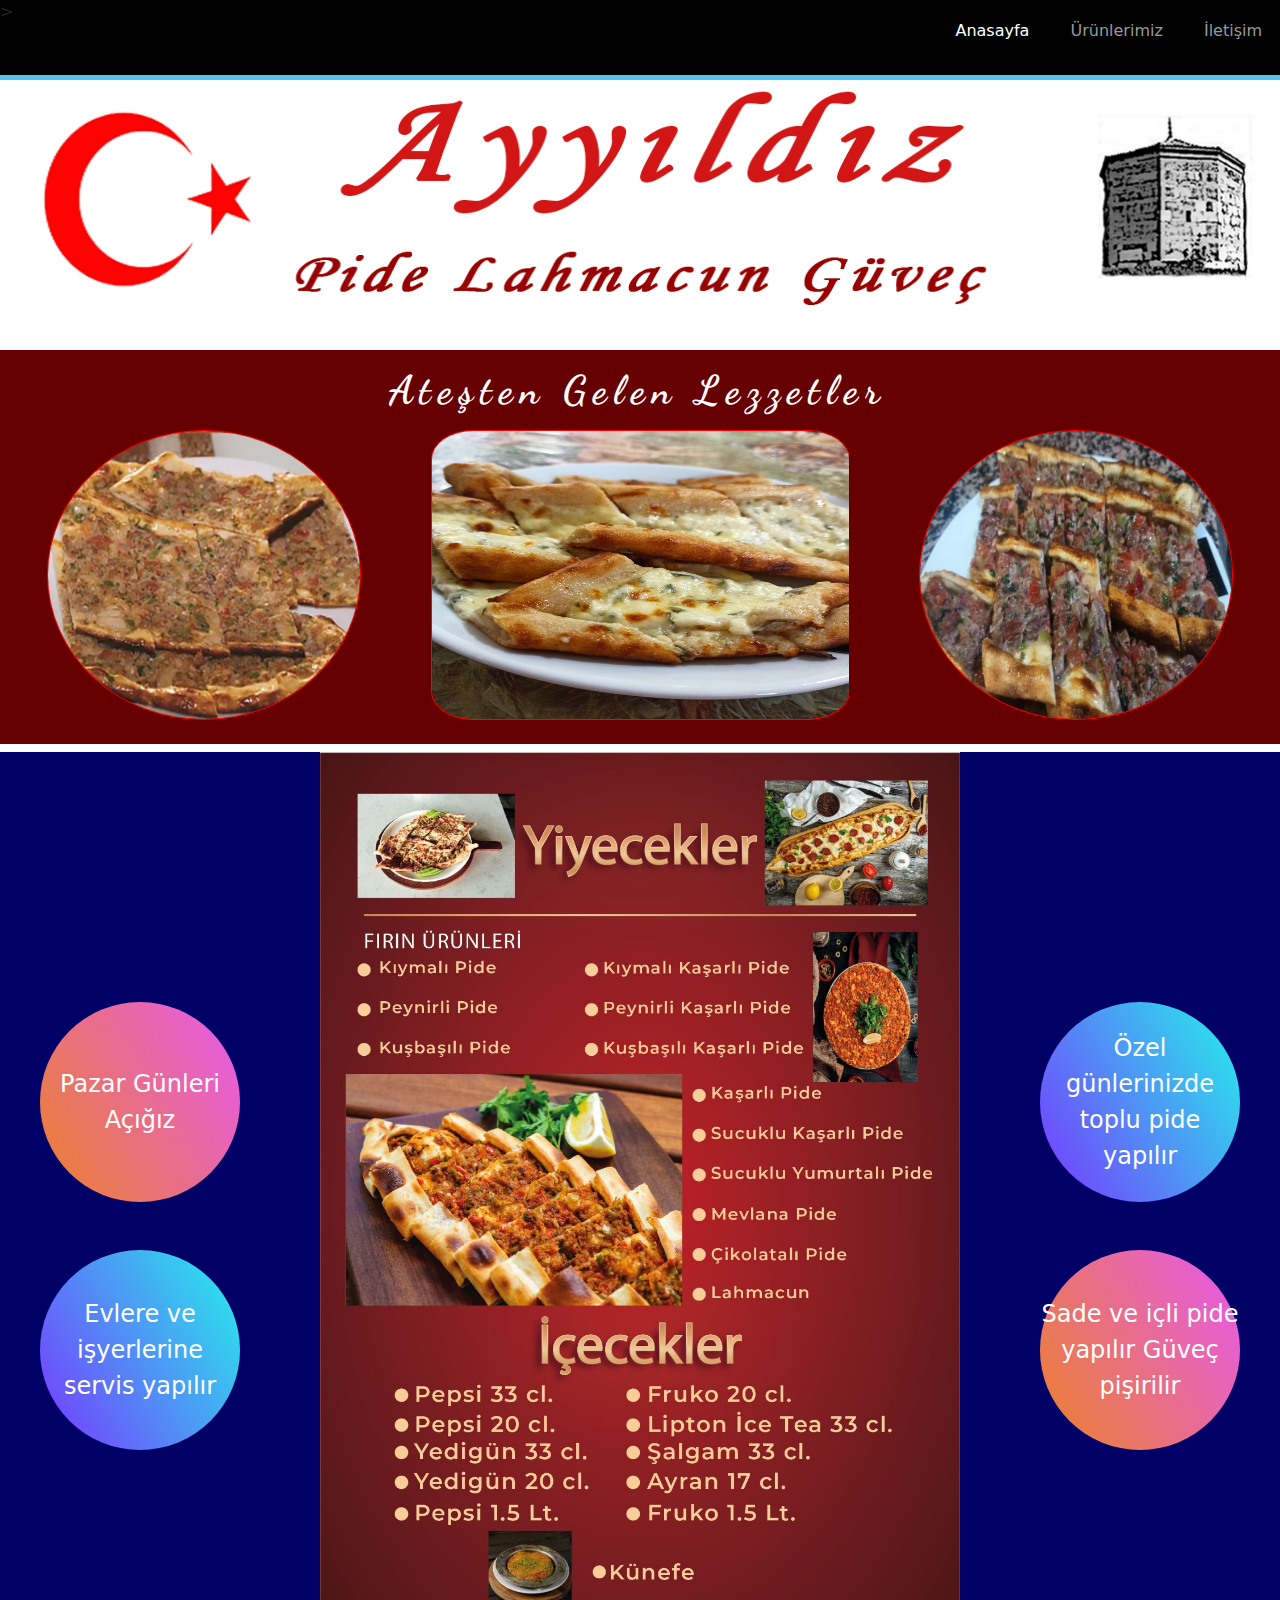
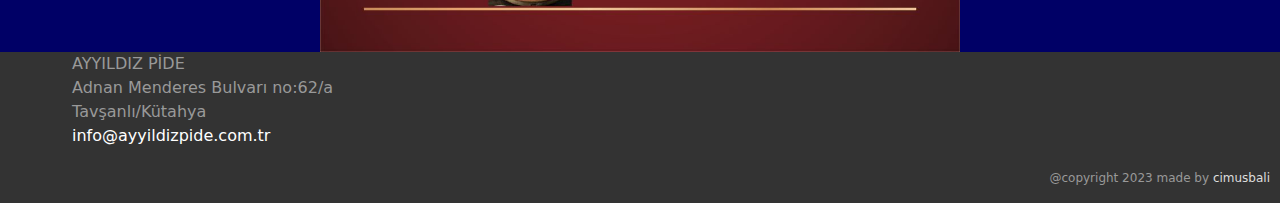
<file: index.html>
<!DOCTYPE html>
<html>
<head>
	<meta charset="utf-8">
	<meta name="viewport" content="width=device-width, initial-scale=1">
  <meta name="description" content="Ayyıldız Pide Güveç,Tavşanlı Pide Güveç Lahmacun,Tavşanlı Güveci,Güveçci Çete,">
   <meta name="keywords" content="Tavşanlı,Ayyıldız,Pide,Güveç,Lahmacun,Tavşanlı Ayyıldız,Ayyıldız Pide,Ayyıldız Güveç,Tavşanlı      Güveç,Tavşanlı Güveci,Güveçci Çete"><meta name="geo.region" content="TR-KÜTAHYA">
  <meta name="geo.placename" content="Tavşanlı">
  <meta name="geo.position" content="39.4350;29.9172">
  <meta name="geo.region" content="TR-KÜTAHYA">
  <meta name="geo.placename" content="Tavşanlı">
  <meta name="geo.position" content="39.4350;29.9172">
	
	<title>Pide Lahmacun Tavşanlı Güveci | Ayyıldız Pide</title>
</head>

<link rel="preconnect" href="https://fonts.googleapis.com">
<link rel="preconnect" href="https://fonts.gstatic.com" crossorigin>
<link href="https://fonts.googleapis.com/css2?family=Dancing+Script:wght@400;500;600;700&family=Open+Sans:ital,wght@0,400;0,500;0,700;1,400;1,500&display=swap" rel="stylesheet">

 <!-- Bootstrap CSS -->
<link rel="stylesheet" type="text/css" href="https://cdn.jsdelivr.net/npm/bootstrap@5.2.0-beta1/dist/css/bootstrap.min.css">

<link rel="stylesheet"  href="css/owl.carousel.min.css">
<link rel="stylesheet"  href="css/owl.theme.default.min.css">
<link rel="stylesheet"  href="css/style.css">
<link rel="stylesheet"  href="style-2.css">


<body>

     
    <!-- topnav -->
    <nav class="topnav" id="topnavId" >
    <div class="topmenu" >
        <a href="anasayfa.html" class="active">Anasayfa</a>
        <a href="ürünlerimiz.html">Ürünlerimiz</a>
        <!-- <a href="hakkımızda.html">Hakkımızda</a> -->
        <a href="iletişim.html">İletişim</a>
<!--<a href="javascript:void(0)" class="icon" onclick="responsiveMenu()">&#9776;</a> -->
    </div> > 
   </nav>


   <!-- header -->
   <header class="header">
     <div class="container-fluid">
      <img id="banner" class="mx-auto" src="resim/banner-12-3.png">
      <img id="banner-2" class="mx-auto" src="resim/banner-12-3-mini.png">
      <!-- <hr class="hr"> -->    
    </div>
    </header>


    <!-- content -->
    <section id="sec1">
    <div class="container-fluid ">
    <h1 class="ates text-center">Ateşten Gelen Lezzetler</h1>
    <div class="d-flex justify-content-around">
    <div class="col-md-3">
<div class="owl-carousel ">
  <img class="img"src="img/img1.jpg"> 
  <img class="img"src="img/img2.jpg"> 
  <img class="img"src="img/img3.jpg"> 
  <img class="img"src="img/img4.jpg"> 
  <img class="img"src="img/img5.jpg"> 
  <img class="img"src="img/img6.jpg"> 
  <img class="img"src="img/img7.jpg"> 
  <img class="img"src="img/img8.jpg"> 
</div>
</div>

 <div class=" col-md-4">
<div class="owl-carousel">
  <img class="img-2"src="img/img2.jpg"> 
  <img class="img-2"src="img/img3.jpg"> 
  <img class="img-2"src="img/img4.jpg"> 
  <img class="img-2"src="img/img5.jpg"> 
  <img class="img-2"src="img/img6.jpg"> 
  <img class="img-2"src="img/img7.jpg"> 
  <img class="img-2"src="img/img8.jpg"> 
  <img class="img-2"src="img/img1.jpg"> 
</div>
</div>

 <div class="col-md-3">
<div class="owl-carousel">
 <img class="img"src="img/img3.jpg"> 
 <img class="img"src="img/img4.jpg"> 
 <img class="img"src="img/img5.jpg"> 
 <img class="img"src="img/img6.jpg"> 
 <img class="img"src="img/img7.jpg"> 
 <img class="img"src="img/img8.jpg"> 
 <img class="img"src="img/img1.jpg"> 
 <img class="img"src="img/img2.jpg"> 
</div>
</div>
</div>
</div>
</section>

<!-- menu1 -->
<section id="sec2" class="mt-2 w-100 d-flex justify-content-around align-items-center align-items-md-stretch">

<aside id="aside1" class="align-content-around">
    <div class="asd-txt1  d-flex  align-items-center text-center justify-content-center mt-5">
        <div class="txt">Pazar Günleri Açığız</div>
    </div>

    <div class="asd-txt2 d-flex  align-items-center text-center justify-content-center mt-5">
        <div class="txt">Evlere ve işyerlerine servis yapılır</div>
    </div>
</aside>

<div class="col-12 col-md-6 ">
    <div class="menu2 d-flex justify-content-center">
     <img src="img/menu-2.jpg">
    </div>
</div>

<aside id="aside2" class="align-content-around">
    <div class="asd-txt3 d-flex  align-items-center text-center justify-content-center mt-5">
        <div class="txt">Özel günlerinizde toplu pide yapılır</div>
    </div>

    <div class="asd-txt4 d-flex  align-items-center text-center justify-content-center mt-5">
        <div class="txt">Sade ve içli pide yapılır Güveç pişirilir</div>
    </div>
</aside>
</section>



<!-- footer -->

<footer class="d-flex flex-column">
     
    <ul class="foot-text1 ">
    <li> AYYILDIZ PİDE</li>
    <li>Adnan Menderes Bulvarı no:62/a</li>
    <li>Tavşanlı/Kütahya </li>
    <li> <a href="mailto:info@ayyildizpide.com.tr" style="text-decoration:none"> info@ayyildizpide.com.tr</a> </li>
    </ul>
  
    <div class="foot-text2 d-flex justify-content-end">
      <p class="text-end"> @copyright 2023 made by <a href="mailto:cimusbali@gmail.com">cimusbali</a></p>
    </div> 
</footer>

 


	
<script src="js/jquery-3.6.0.min.js"></script>
<script src="js/owl.carousel.min.js"></script>
<script src="js/script.js"></script>
<!-- Bootstrap Javascript -->
<script src="https://cdn.jsdelivr.net/npm/bootstrap@5.2.0-beta1/dist/js/bootstrap.bundle.min.js"></script>

</body>
</html>
</file>
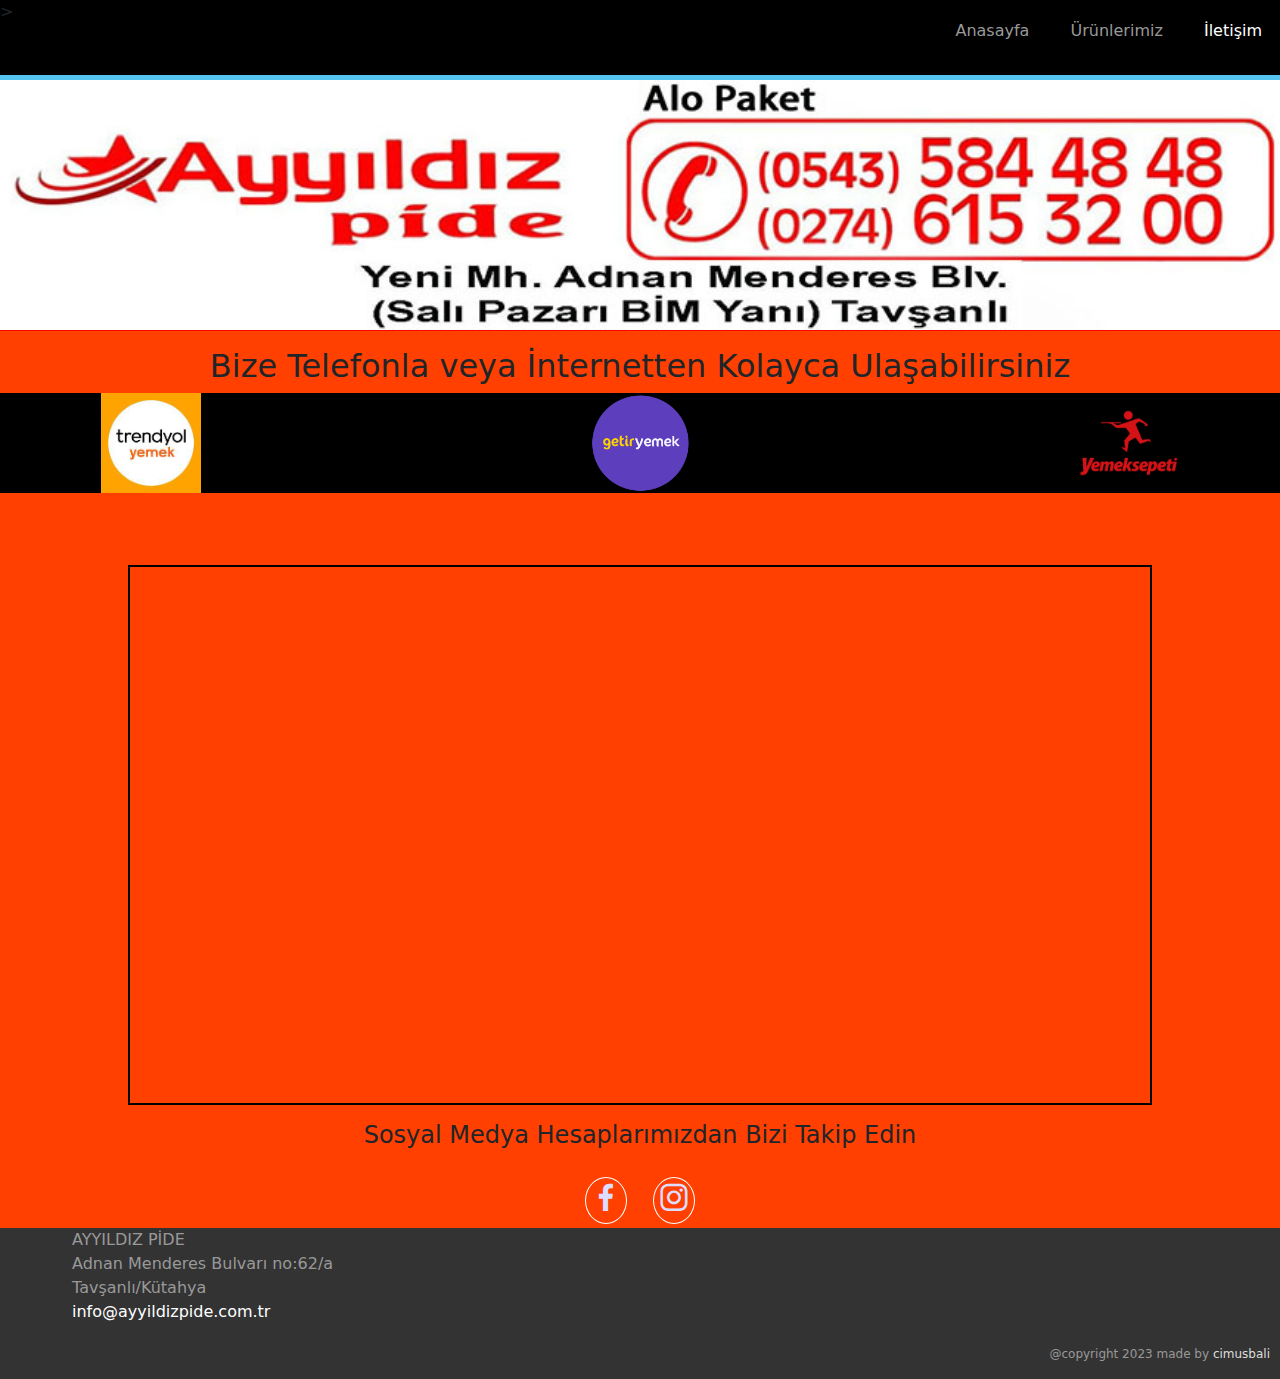
<file: iletişim.html>
<!DOCTYPE html>
<html>
<head> 
<meta charset="utf-8">
<meta name="viewport" content="width=device-width, initial-scale=1">
<title> İletişim </title>

 <!-- Bootstrap CSS -->
<link rel="stylesheet" type="text/css" href="https://cdn.jsdelivr.net/npm/bootstrap@5.2.0-beta1/dist/css/bootstrap.min.css">

 <!-- sosyal ikon link -->
 <link href='https://unpkg.com/boxicons@2.0.7/css/boxicons.min.css' rel='stylesheet'>

<style type="text/css">

  * {margin:0; padding:0; box-sizing:border-box;}

  .topmenu { float:right; margin-top:5px; position:relative ;}

  .topnav {height: 80px; background-color:#000; overflow: hidden; border-bottom: 5.5px solid 
  #54c3ee;} 

  .topnav a { display:inline-block; color: #999; padding: 14px 18px;
   text-decoration: none; font-size: 16px; }

  .topnav a.active, .topnav a:hover {color: #fff} 

  .topnav .icon {float: right; display: none;} /*icon görünmüyor mobil de açılacak*/

  .bnr { width:100%; text-align: center; border-bottom:1px solid red;}

   #banner-3 {width:100%; height: 250px;}

   #banner-4 {position: absolute; width: 100%; top: 58px; left: 0; display: none;} 

   #resimler {background:#000;}

   #sec-1 {background:#ff4000;}

   iframe {width: 80%;height:60vh;}

  .hrt {text-align: center;}

  #resimler { margin-top:5px;}

  .resim {width: 100px; height: 100px; } 

  .tlf {width: 80%;height: 200px;}

  footer {background: #333; color: #999; bottom: 0;}

  footer ul li {display: block;}

  footer ul li a {text-decoration:none; color:#fff;}

 .foot-text1 {  margin-left: 40px; list-style: none;}

 .foot-text2 { margin-top: 5px; padding-right:10px; font-size:12px;}

 .foot-text2 a {text-decoration: none; color: #ddd;}

 .foot-text2 a:hover { color: #55f;}


 .social-icon a {font-size:36px; color:#ddf; border:1px solid white; border-radius:100%; 
                  margin:10px; padding:2px;}
 .social-icon a.face:hover{ background:#00a}
 .social-icon a.inst:hover{ background:#a00}

   @media screen and (max-width: 480px) {
  .topnav {width: 100%;}
  .topmenu { float:right; }
  .topnav a {padding:5px 5px; font-size: 12px;}
   #banner-3 {display: none;}
   #banner-4 {display:block; width: 100%; height:160px;}/* border-bottom:1px solid red;} */
   /* #sec-1 h2.bslk {position:relative; margin-top:250px; } */
   #resimler {margin-top: 120px; width:103%;}
  .resim {width: 70px; height: 70px; }
  .foot-text1{margin-left: 0; padding-left: 0;}
  .foot-text2 {font-size: 10px}

  }

</style>
</head>

<body>
	<!-- topnav -->
    <nav class="topnav" id="topnavId" >
    <div class="topmenu" >
        <a href="index.html">Anasayfa</a>
        <a href="ürünlerimiz.html">Ürünlerimiz</a>
        <!-- <a href="hakkımızda.html">Hakkımızda</a> -->
        <a href="iletişim.html" class="active">İletişim</a>
<!--<a href="javascript:void(0)" class="icon" onclick="responsiveMenu()">&#9776;</a> -->
    </div> > 
   </nav>

<!-- content -->
<section id="sec-1">
<div class="">
    <div class="bnr">
         <img id="banner-3" class="tlf" src="resim/logo tel adres.png">
         <img id="banner-4" class="tlf-2" src="resim/logo tel adres-2-mini-2.png">
    </div>

        <h2 class="bslk mt-3 text-center">Bize Telefonla veya İnternetten Kolayca Ulaşabilirsiniz</h2>
      <div class="row justify-content-between" id="resimler">
      
       <div class="col-3 text-center" >
         <img class="resim" src="resim/trendyolymk.png">
       </div>
       <div class="col-3 text-center" >
         <img class="resim" src="resim/gy.png">
       </div>
       <div class="col-3 text-center" >
         <img class="resim" src="resim/yemeksepeti.png">
       </div>
     </div> <br>
    

      <div class="hrt mt-5" > 
     <iframe src="https://www.google.com/maps/embed?pb=!1m18!1m12!1m3!1d1538.4405383033252!2d29.49903905683405!3d39.53973671642949!2m3!1f0!2f0!3f0!3m2!1i1024!2i768!4f13.1!3m3!1m2!1s0x14c975576b82354b%3A0xfb9984a0af377599!2sAyy%C4%B1ld%C4%B1z%20Pide%20Salonu!5e0!3m2!1str!2str!4v1649359974491!5m2!1str!2str"  align="center" style="border:2px solid black;  " allowfullscreen="" loading="lazy" referrerpolicy="no-referrer-when-downgrade"></iframe> 
    </div>


         <!-- social icons -->
      <div class="social-icon text-center">
        <h4 class="p-3">Sosyal Medya Hesaplarımızdan Bizi Takip Edin</h4>
        <a href="https://www.facebook.com/profile.php?id=100063769861954" class="face" target="_blank"> <i class='bx bxl-facebook'></i></a>
        <a href="https://instagram.com/ayyildizpidesalonu?igshid=ZDdkNTZiNTM=" class="inst" target="_blank"> <i class='bx bxl-instagram'></i></a>
    </div>
  </div>
    </section>	

<!-- footer -->
<footer class="d-flex flex-column">
     
    <ul class="foot-text1 ">
    <li> AYYILDIZ PİDE</li>
    <li>Adnan Menderes Bulvarı no:62/a</li>
    <li>Tavşanlı/Kütahya</li>
    <li> <a href="mailto:info@ayyildizpide.com.tr"> info@ayyildizpide.com.tr</a> </li>
    </ul>
  
    <div class="foot-text2">
      <p  class="text-end"> @copyright 2023 made by <a href="mailto:cimusbali@gmail.com">cimusbali</a></p>
    </div> 
</footer>


</body>
</html>
</file>
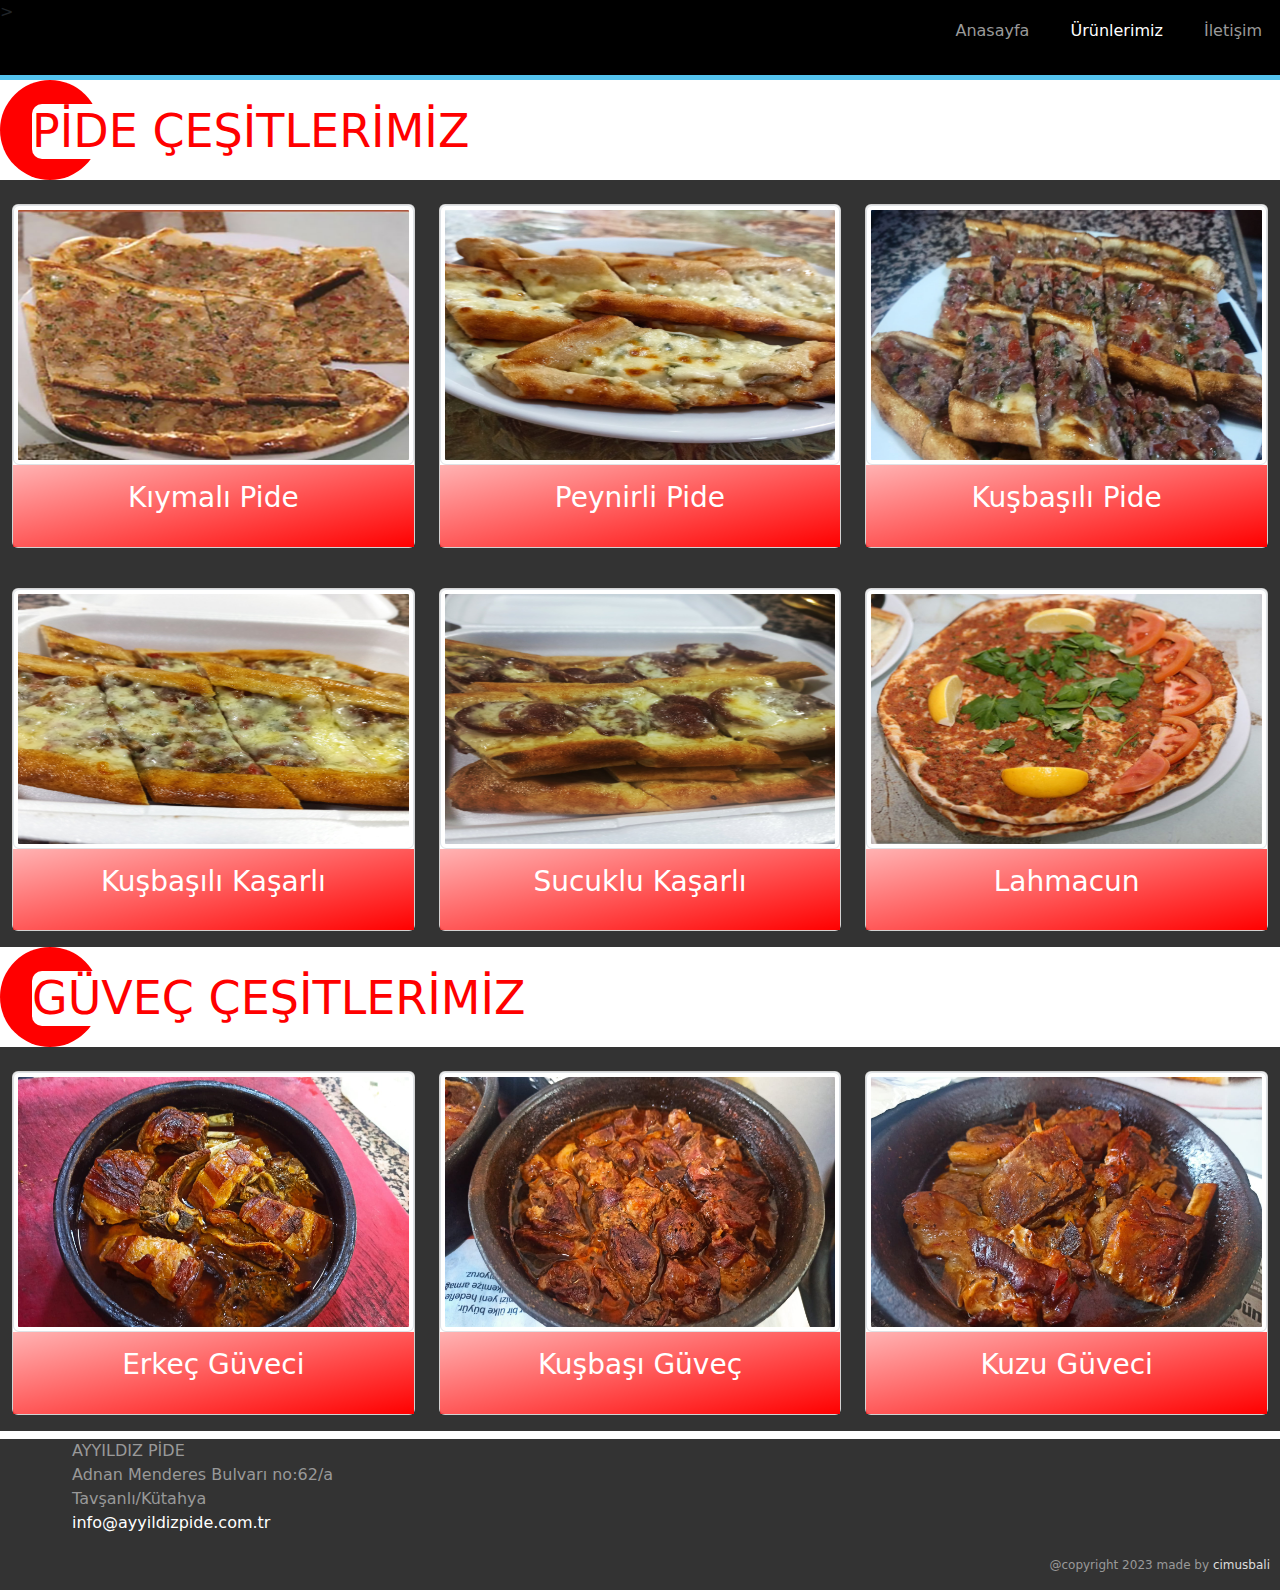
<file: ürünlerimiz.html>
<!DOCTYPE html>
<html lang="en">
<head>
    <meta charset="UTF-8">
    <meta http-equiv="X-UA-Compatible" content="IE=edge">
    <meta name="viewport" content="width=device-width, initial-scale=1.0">
    <title>Ürünlerimiz</title>

  <!-- Bootstrap CSS -->
<link rel="stylesheet" type="text/css" href="https://cdn.jsdelivr.net/npm/bootstrap@5.2.0-beta1/dist/css/bootstrap.min.css">
<style>
 * {margin:0; padding:0; box-sizing:border-box;}

.topmenu { float:right; margin-top:5px; position:relative ;}

.topnav {height: 80px; background-color:#000; overflow: hidden; border-bottom: 5.5px solid 
#54c3ee;} 

.topnav a { display:inline-block; color: #999; padding: 14px 18px;
 text-decoration: none; font-size: 16px; }

.topnav a.active, .topnav a:hover {color: #fff} 

.topnav .icon {float: right; display: none;} /*icon görünmüyor mobil de açılacak*/

/* #ürünlerimiz { background-image: linear-gradient(to right, rgba(255,0,0,0), rgba(255,0,0,1));} */

.başlık1, .başlık2 {font-size:46px; color:red;}

.başlık1, .başlık2 {position:absolute; left:2rem; background:white; border-radius:10px;}

.moon {width:100px; height:100px; border-radius:50%; background:red;
 clip-path:polygon(50% 0%  80% 50%, 50% 100%  20% 50%);}

.row {background:#333; padding-bottom:1rem;}

.resim { width:420px; height:260px; }

.resim:hover {transform:scale(1.2); transition: all 0.5s; overflow:hidden;}

.card-body { background-image: linear-gradient(to bottom right, rgba(255,0,0,.3), rgba(255,0,0,1));}

.card-title h3 {color:#fff;}

footer {background: #333; color: #999; bottom: 0;}

footer ul li {display: block;}

footer ul li a {text-decoration:none; color:#fff;}

.foot-text1 {  margin-left: 40px; list-style: none;}

.foot-text2 { margin-top: 5px; padding-right:10px; font-size:12px; }

.foot-text2 a {text-decoration: none; color: #ddd;}

.foot-text2 a:hover { color: #55f;}


@media screen and (max-width: 480px) {
  .topnav {width: 100%;}
  .topmenu {float:right;}
  .topnav a {padding:5px 5px; font-size: 12px;}
  .başlık1, .başlık2 {font-size:30px; left:1.25rem;}
  .moon {width:80px; height:80px;}
  .foot-text1{margin-left: 0; padding-left: 0;}
  .foot-text2 {font-size: 10px}

}
</style>
</head>
<body>

  <!-- topnav -->
    <nav class="topnav" id="topnavId" >
        <div class="topmenu" >
            <a href="index.html">Anasayfa</a>
            <a href="ürünlerimiz.html" class="active">Ürünlerimiz</a>
            <!-- <a href="hakkımızda.html">Hakkımızda</a> -->
            <a href="iletişim.html">İletişim</a>
    <!--<a href="javascript:void(0)" class="icon" onclick="responsiveMenu()">&#9776;</a> -->
        </div> > 
       </nav>

  <section id="ürünlerimiz">

    <div class="moon">
        <h1 class="başlık1 mt-4"> PİDE ÇEŞİTLERİMİZ</h1>
   </div>

<div class="row mx-auto">
    <div class="col-md-4 mt-4 rounded">
            <div class="card">
              <img src="img/img1.jpg" class="resim img-thumbnail">
               <div class="card-body">
                <div class="card-title text-center"> <h3> Kıymalı Pide </h3> </div>
            <p> </p>
          </div>
        </div>
      </div>

       <div class="col-md-4 mt-4 rounded">
            <div class="card">
              <img src="img/img2.jpg" class="resim img-thumbnail">
               <div class="card-body">
                <div class="card-title text-center"> <h3> Peynirli Pide </h3> </div>
            <p> </p>
          </div>
        </div>
      </div>

       <div class="col-md-4 mt-4 rounded">
            <div class="card">
              <img src="img/img3.jpg" class="resim img-thumbnail">
               <div class="card-body">
                <div class="card-title text-center"> <h3> Kuşbaşılı Pide </h3> </div>
            <p> </p>
          </div>
        </div>
      </div>
      </div>


        <div class="row mx-auto">
         <div class="col-md-4 mt-4 rounded">
            <div class="card">
              <img src="img/img4.jpg" class="resim img-thumbnail">
               <div class="card-body">
                <div class="card-title text-center"> <h3> Kuşbaşılı Kaşarlı </h3> </div>
            <p></p>
          </div>
        </div>
      </div>

      <div class="col-md-4 mt-4 rounded">
        <div class="card">
          <img src="img/img5.jpg" class="resim img-thumbnail">
           <div class="card-body">
            <div class="card-title text-center"> <h3> Sucuklu Kaşarlı </h3> </div>
        <p></p>
      </div>
    </div>
  </div>


       <div class="col-md-4 mt-4 rounded">
            <div class="card">
              <img src="img/img6.jpg" class="resim img-thumbnail">
               <div class="card-body">
                <div class="card-title text-center"> <h3> Lahmacun </h3> </div>
            <p> </p>
          </div>
        </div>
      </div>    
    </div> 

    <div class="moon">
      <h1 class="başlık2 mt-4">GÜVEÇ ÇEŞİTLERİMİZ</h1>
    </div>
   
     <div class="row mx-auto">
      <div class="col-md-4 mt-4 rounded">
        <div class="card">
          <img src="img/img7.jpg" class="resim img-thumbnail">
           <div class="card-body">
            <div class="card-title text-center"> <h3>  Erkeç Güveci </h3> </div>
        <p></p>
      </div>
    </div>
    </div>

      <div class="col-md-4 mt-4 rounded">
        <div class="card">
          <img src="img/img8.jpg" class="resim img-thumbnail">
           <div class="card-body">
            <div class="card-title text-center"> <h3> Kuşbaşı Güveç</h3></div>
            <p> </p>
          </div>
       </div>
     </div>

     <div class="col-md-4 mt-4 rounded">
      <div class="card">
        <img src="img/img9.jpg" class="resim img-thumbnail">
         <div class="card-body">
          <div class="card-title text-center"> <h3> Kuzu Güveci</h3></div>
          <p> </p>
        </div>
     </div>
   </div>

</div>
 </section>



     <!-- footer -->
<footer class="d-flex flex-column mt-2">
     
    <ul class="foot-text1 ">
    <li> AYYILDIZ PİDE</li>
    <li>Adnan Menderes Bulvarı no:62/a</li>
    <li>Tavşanlı/Kütahya</li>
    <li> <a href="mailto:info@ayyildizpide.com.tr"> info@ayyildizpide.com.tr</a> </li>
    <!-- <li><a href="https://www.facebook.com" target="_blank"><i class='bx bxl-facebook'></i></a>
      <a href="https://www.instagram.com" target="_blank"><i class='bx bxl-instagram'></i></a></li> -->
    </ul>
  
    <div class="foot-text2 d-flex justify-content-end">
      <p class="text-end"> @copyright 2023 made by <a href="mailto:cimusbali@gmail.com">cimusbali</a></p>
    </div> 
</footer>


    
</body>
</html>
</file>
<file: css/style.css>
.owl-carousel .img {
	width: 300px;
	height: 290px;
	border-radius: 50%;
	border: 1px solid red;
	

}

.owl-carousel .img-2 {
	width: 300px;
	height: 290px;
	border-radius: 10%;
	border: 1px solid red;
}


@media  screen and (max-width: 780px) {
	.d-flex {flex-direction: column;}
	.owl-carousel img.img {display: none;}
	.owl-carousel .img-2 { height:330px; margin-top:30px; }

	
}
</file>
<file: style-2.css>
* {margin:0; padding:0; box-sizing:border-box;}

 body {background: #fff;}

.topmenu {float:right; margin-top:5px; position:relative;}

.topnav {height: 80px; background-color:#000; overflow: hidden; border-bottom: 5.5px solid #54c3ee; } 

.topnav a { display:inline-block; color: #999; padding: 14px 18px; 
text-decoration: none; font-size: 16px; }

.topnav a.active, .topnav a:hover {color: #fff} 

.topnav .icon {float: right; display: none;} /*icon görünmüyor mobil de açılacak*/

#banner {width:100%; height: 250px;}

#banner-2 {position: absolute; width: 100%; top: 80px; left: 0; display: none;}

hr.hr { border: 1px solid red; max-width: 100%;}

.ates {font-family: 'Dancing Script', cursive; font-weight:700; /* background-image: linear-gradient(to bottom right, rgba(255,0,0,.3), rgba(255,0,0,1)); */
letter-spacing:7px; display:inline-block; margin-left:30%; color:#fff; border-radius:5px; margin-top:1rem; margin-bottom:1rem;}  

header .container-fluid{height: 270px;}

/* #sec1 {background: #ffe8e8;} */
#sec1 {background:#660000;}

/* #sec2 {background: #e8e8ff;} */

#sec2 {background:#000066;}

.menu1 img {width: 100%;height:100vh;}

.menu2 img {width: 100%;height:100vh;}

.asd-txt1 {background: linear-gradient(60deg, #eb8228, #e659f0);max-width: 200px;height: 200px;font-size: 24px; border-radius:50%;color: white;}

.asd-txt2 {background: linear-gradient(60deg, #7936ff, #25f1eb);max-width: 200px;height: 200px;font-size: 24px;border-radius:50%;color: white;}

.asd-txt3 {background: linear-gradient(60deg, #7936ff, #25f1eb);max-width: 200px;height: 200px;font-size: 24px;border-radius:50%;color: white;}

.asd-txt4 {background: linear-gradient(60deg, #eb8228, #e659f0);max-width: 200px;height: 200px;font-size: 24px;border-radius:50%;color: white;}

#aside1 .asd-txt1 .txt {align-items: center;justify-content: center;text-align: center; display: flex;}

#aside1 .asd-txt2 .txt {align-items: center;justify-content: center;text-align: center; display: flex;}

#aside2 .asd-txt3 .txt {align-items: center;justify-content: center;text-align: center; display: flex;}

#aside2 .asd-txt4 .txt {align-items: center;justify-content: center;text-align: center; display: flex;}

footer {background: #333; color: #999; bottom: 0;}

footer ul li {display: block;}

footer ul li a {text-decoration:none; color:#fff;}

.foot-text1 {  margin-left: 40px; list-style: none;}

.foot-text2 { margin-top: 5px; padding-right:10px; font-size:12px;}

.foot-text2 a {text-decoration: none; color: #ddd;}

.foot-text2 a:hover { color: #55f;}


@media screen and ( max-width: 780px){
 aside {display: flex; justify-content: center;align-items: center; text-align: center;}
 header .container-fluid{height:250px;}
.topnav a {font-size: 14px;}
.asd-txt1, .asd-txt2{margin-bottom: 70px;}
.asd-txt3, .asd-txt4{margin-bottom: 70px;}

}

@media screen and ( max-width: 480px){
  #banner {display: none;}
  #banner-2 {display:block; width: 100%; height:160px;}
  header .container-fluid{height: 170px;}
  .topnav {width: 100%;}
  .topmenu {float:right; }
  .topnav a{padding:5px 5px; font-size: 12px;}
  .ates {margin:auto; margin-top:2rem;}
  .menu2 img {width: 100%;}
  .asd-txt1, .asd-txt2, .asd-txt3, .asd-txt4 { width:50%; padding:1em;}
  .foot-text1{margin-left: 0; padding-left: 0;}
  .foot-text2 {font-size: 10px}
}
</file>
